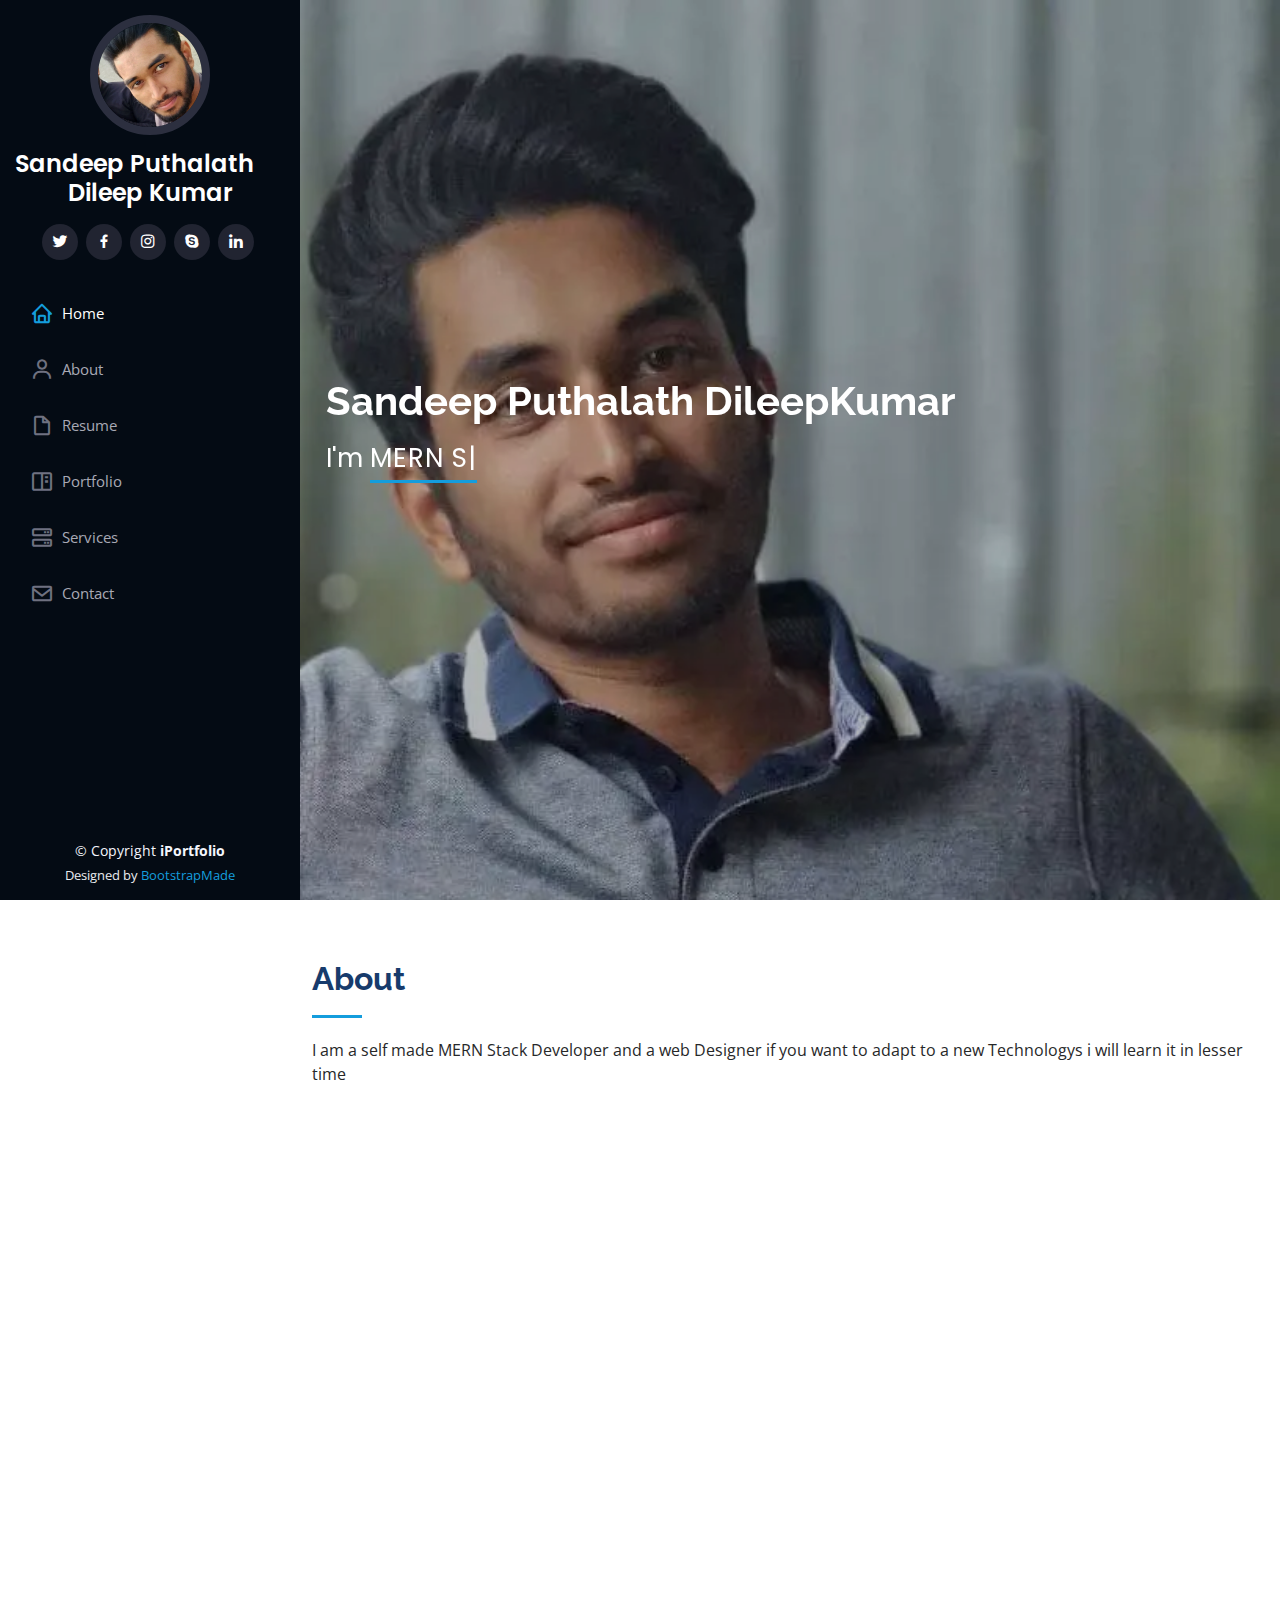
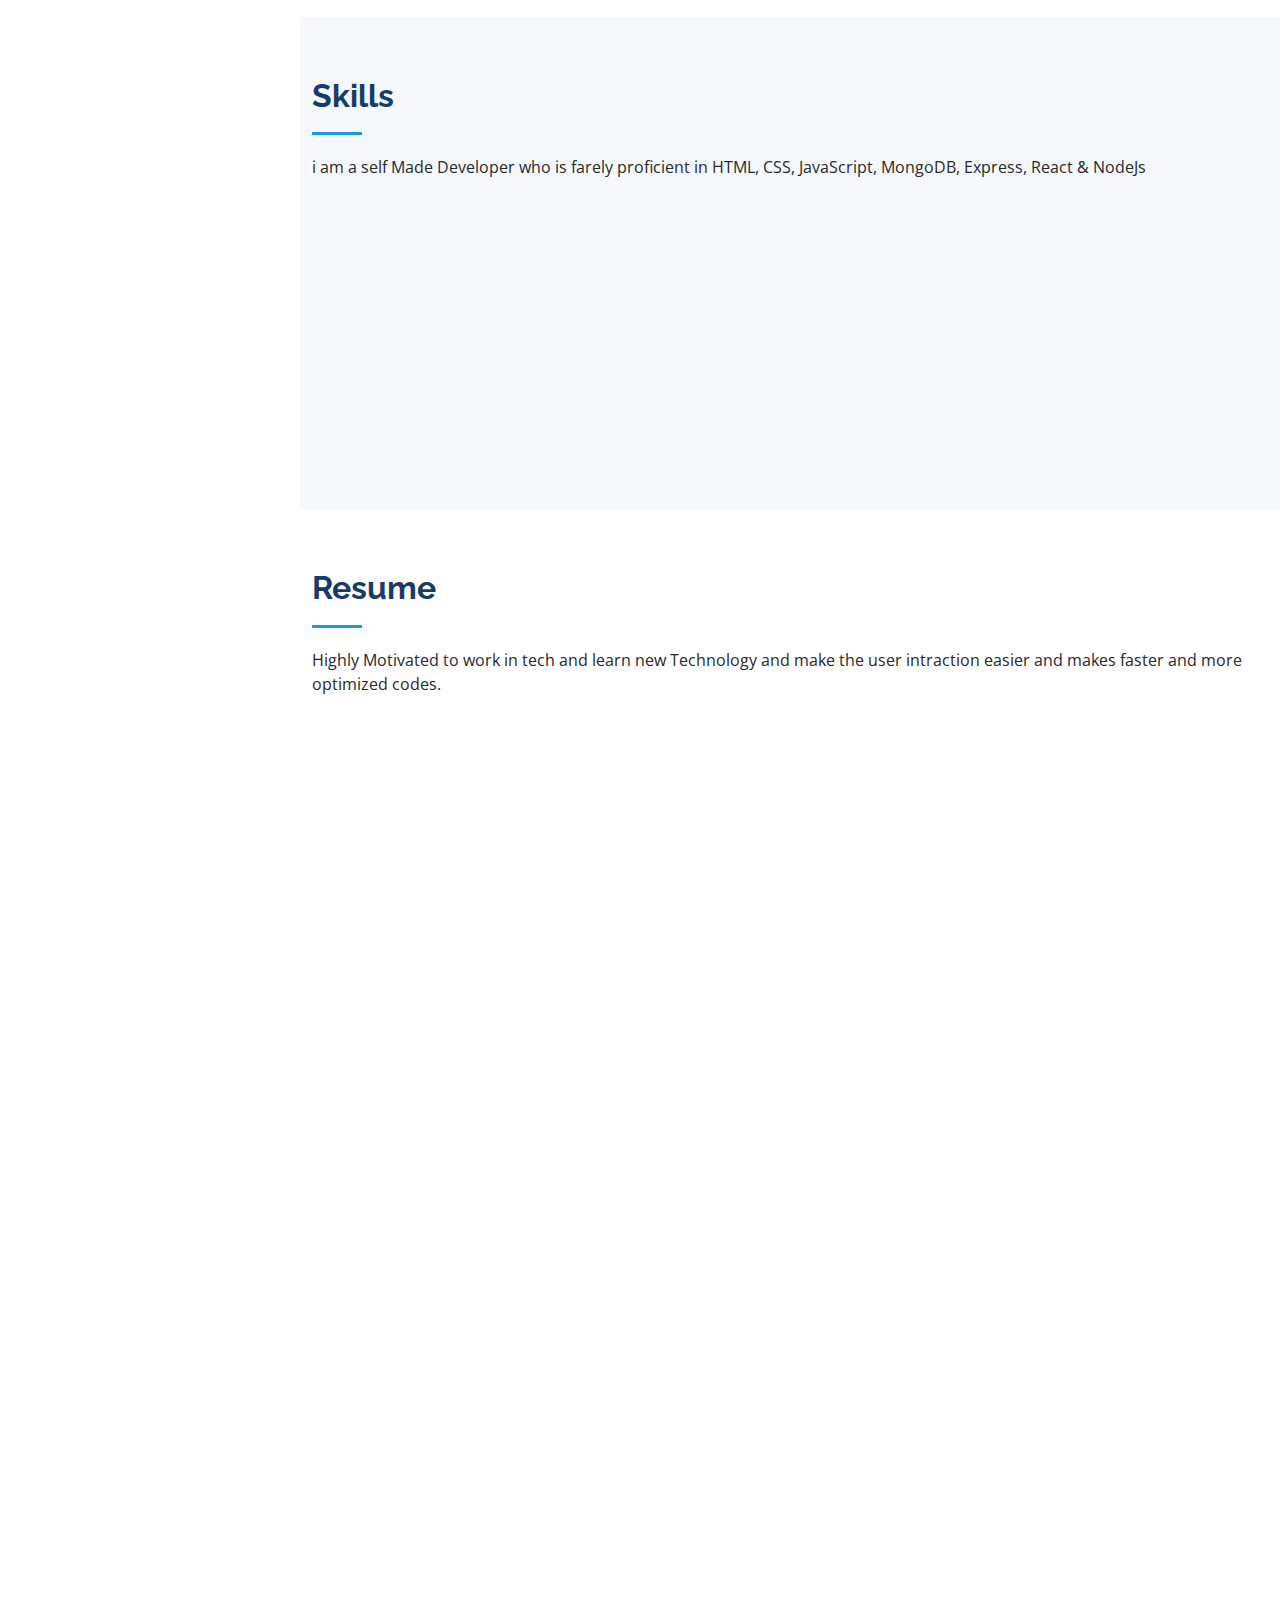
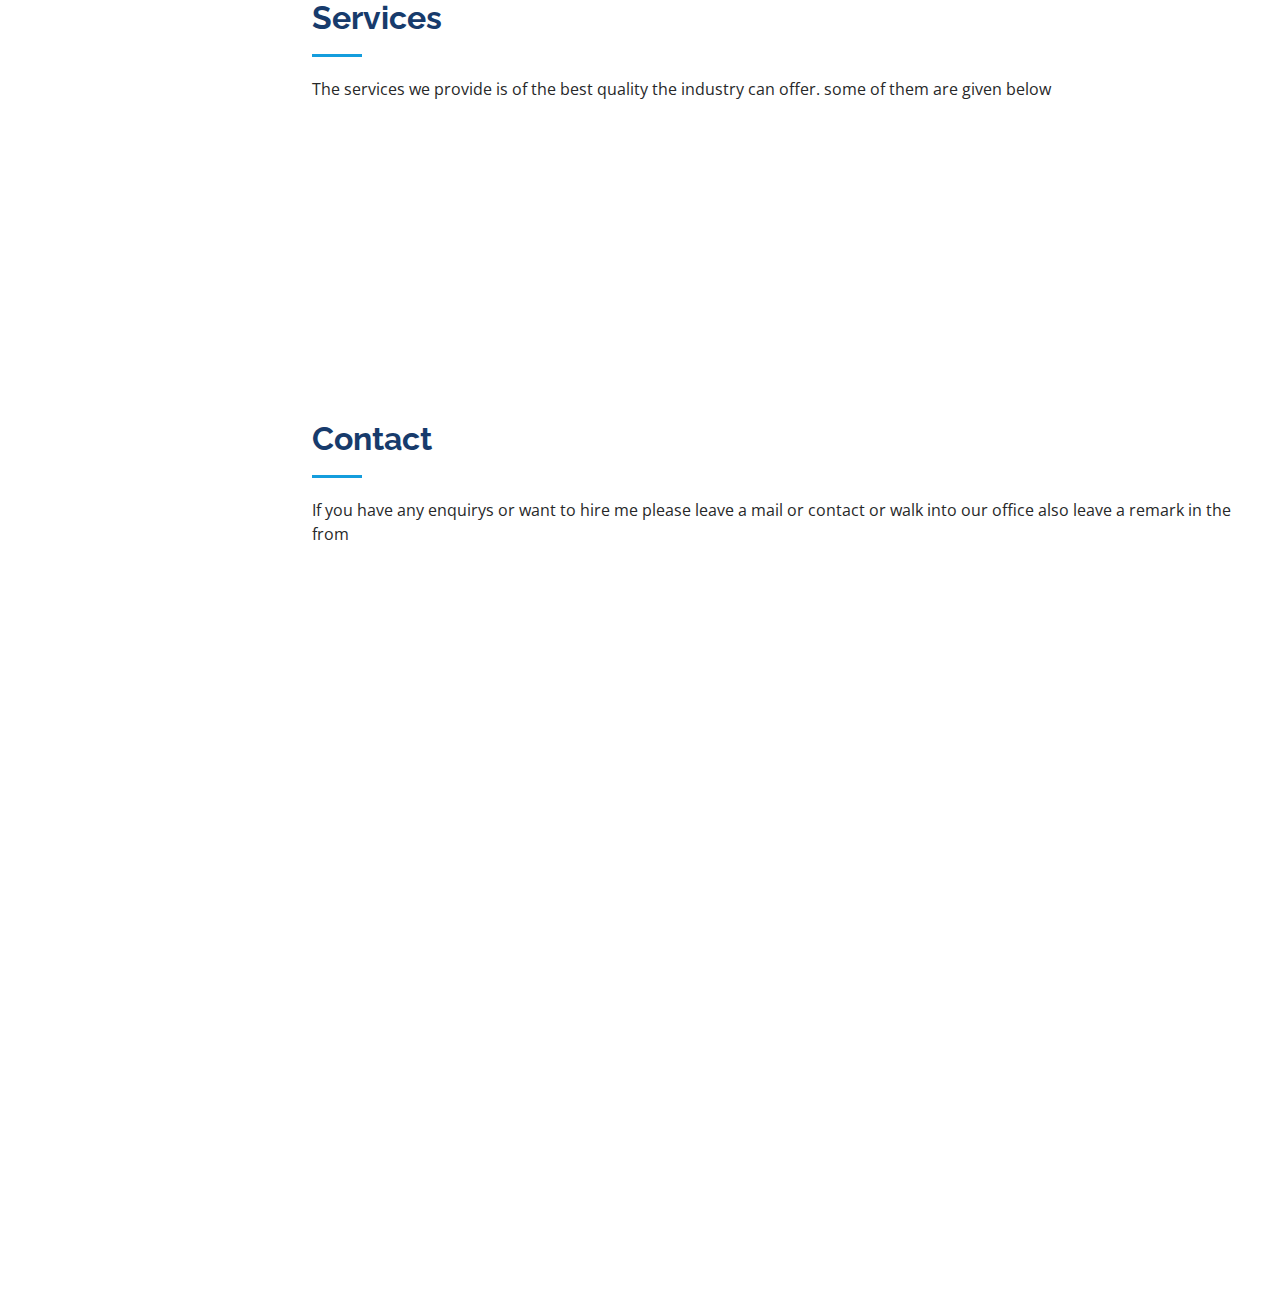
<file: index.html>
<!DOCTYPE html>
<html lang="en">

<head>
  <meta charset="utf-8">
  <meta content="width=device-width, initial-scale=1.0" name="viewport">

  <title >Sandeep Puthalath DileepKumar</title>
  <meta content="" name="description">
  <meta content="" name="keywords">

  <!-- Favicons -->
  <link href="assets/img/profile-img.webp"  rel="icon">
  <link href="assets/img/profile-img.webp" rel="apple-touch-icon">

  <!-- Google Fonts -->
  <link href="https://fonts.googleapis.com/css?family=Open+Sans:300,300i,400,400i,600,600i,700,700i|Raleway:300,300i,400,400i,500,500i,600,600i,700,700i|Poppins:300,300i,400,400i,500,500i,600,600i,700,700i" rel="stylesheet">

  <!-- Vendor CSS Files -->
  <link href="assets/vendor/aos/aos.css" rel="stylesheet">
  <link href="assets/vendor/bootstrap/css/bootstrap.min.css" rel="stylesheet">
  <link href="assets/vendor/bootstrap-icons/bootstrap-icons.css" rel="stylesheet">
  <link href="assets/vendor/boxicons/css/boxicons.min.css" rel="stylesheet">
  <link href="assets/vendor/glightbox/css/glightbox.min.css" rel="stylesheet">
  <link href="assets/vendor/swiper/swiper-bundle.min.css" rel="stylesheet">

  <!-- Template Main CSS File -->
  <link href="assets/css/style.css" rel="stylesheet">

  <!-- =======================================================
  * Template Name: iPortfolio - v3.9.1
  * Template URL: https://bootstrapmade.com/iportfolio-bootstrap-portfolio-websites-template/
  * Author: BootstrapMade.com
  * License: https://bootstrapmade.com/license/
  ======================================================== -->
</head>

<body>

  <!-- ======= Mobile nav toggle button ======= -->
  <i class="bi bi-list mobile-nav-toggle d-xl-none"></i>

  <!-- ======= Header ======= -->
  <header id="header">
    <div class="d-flex flex-column">

      <div class="profile">
        <img src="assets/img/profile-img.webp" alt="" class="img-fluid rounded-circle">
        <h1 class="text-light"><a href="index.html">Sandeep Puthalath Dileep Kumar</a></h1>
        <div class="social-links mt-3 text-center">
          <a href="https://twitter.com/Sandeep84139975" class="twitter"><i class="bx bxl-twitter"></i></a>
          <a href="https://www.facebook.com/Sandeep.sandzz" class="facebook"><i class="bx bxl-facebook"></i></a>
          <a href="https://www.instagram.com/1one_w0lf/" class="instagram"><i class="bx bxl-instagram"></i></a>
          <a href="#" class="google-plus"><i class="bx bxl-skype"></i></a>
          <a href="https://www.linkedin.com/in/sandeep-p-d-6b62b4233/" class="linkedin"><i class="bx bxl-linkedin"></i></a>
        </div>
      </div>

      <nav id="navbar" class="nav-menu navbar">
        <ul>
          <li><a href="#hero" class="nav-link scrollto active"><i class="bx bx-home"></i> <span>Home</span></a></li>
          <li><a href="#about" class="nav-link scrollto"><i class="bx bx-user"></i> <span>About</span></a></li>
          <li><a href="#resume" class="nav-link scrollto"><i class="bx bx-file-blank"></i> <span>Resume</span></a></li>
          <li><a href="#portfolio" class="nav-link scrollto"><i class="bx bx-book-content"></i> <span>Portfolio</span></a></li>
          <li><a href="#services" class="nav-link scrollto"><i class="bx bx-server"></i> <span>Services</span></a></li>
          <li><a href="#contact" class="nav-link scrollto"><i class="bx bx-envelope"></i> <span>Contact</span></a></li>
        </ul>
      </nav><!-- .nav-menu -->
    </div>
  </header><!-- End Header -->

  <!-- ======= Hero Section ======= -->
  <section id="hero" class="d-flex flex-column justify-content-center align-items-center">
    <div class="hero-container" data-aos="fade-in">
      <h1>Sandeep Puthalath DileepKumar</h1>
      <p>I'm <span class="typed" data-typed-items="MERN Stack Developer, Web Designer "></span></p>
    </div>
  </section><!-- End Hero -->

  <main id="main">

    <!-- ======= About Section ======= -->
    <section id="about" class="about">
      <div class="container">

        <div class="section-title">
          <h2>About</h2>
          <p>I am a self made MERN Stack Developer and a web Designer
            if you want to adapt to a new Technologys i will learn it in lesser time 
          </p>
        </div>

        <div class="row">
          <div class="col-lg-4" data-aos="fade-right">
            <img src="assets/img/FB_IMG_1568884704327.webp" class="img-fluid" alt="">
          </div>
          <div class="col-lg-8 pt-4 pt-lg-0 content" data-aos="fade-left">
            <h3>MERN Stack Developer &amp; Web Designer.</h3>
            <p class="fst-italic">
              I am a MERN Stack Developer. I can provide clean code & fully functional user friendly responsive websites
              I also make sites user friendly by using front-end and make it faster using back-end development skill

              
            </p>
            <div class="row">
              <div class="col-lg-6">
                <ul>
                  <li><i class="bi bi-chevron-right"></i> <strong>Birthday:</strong> <span>18 oct 1996</span></li>
                  <li><i class="bi bi-chevron-right"></i> <strong>Website:</strong> <span></span></li>
                  <li><i class="bi bi-chevron-right"></i> <strong>Phone:</strong> <span>+91 8075 548 465</span></li>
                  <li><i class="bi bi-chevron-right"></i> <strong>City:</strong> <span>Kochi, EKM</span></li>
                </ul>
              </div>
              <div class="col-lg-6">
                <ul>
                  <li><i class="bi bi-chevron-right"></i> <strong>Age:</strong> <span>26</span></li>
                  <li><i class="bi bi-chevron-right"></i> <strong>Degree:</strong> <span>Bsc.Electronics</span></li>
                  <li><i class="bi bi-chevron-right"></i> <strong>PhEmailone:</strong> <span>mysisneru123@gmail.com</span></li>
                  <li><i class="bi bi-chevron-right"></i> <strong>Freelance:</strong> <span>Available</span></li>
                </ul>
              </div>
            </div>
            <p>
             
            </p>
          </div>
        </div>

      </div>
    </section><!-- End About Section -->

    <!-- ======= Facts Section ======= -->
    <!-- <section id="facts" class="facts">
      <div class="container">

        <div class="section-title">
          <h2>Facts</h2>
          <p>Magnam dolores commodi suscipit. Necessitatibus eius consequatur ex aliquid fuga eum quidem. Sit sint consectetur velit. Quisquam quos quisquam cupiditate. Et nemo qui impedit suscipit alias ea. Quia fugiat sit in iste officiis commodi quidem hic quas.</p>
        </div>

        <div class="row no-gutters">

          <div class="col-lg-3 col-md-6 d-md-flex align-items-md-stretch" data-aos="fade-up">
            <div class="count-box">
              <i class="bi bi-emoji-smile"></i>
              <span data-purecounter-start="0" data-purecounter-end="232" data-purecounter-duration="1" class="purecounter"></span>
              <p><strong>Happy Clients</strong> consequuntur quae</p>
            </div>
          </div>

          <div class="col-lg-3 col-md-6 d-md-flex align-items-md-stretch" data-aos="fade-up" data-aos-delay="100">
            <div class="count-box">
              <i class="bi bi-journal-richtext"></i>
              <span data-purecounter-start="0" data-purecounter-end="521" data-purecounter-duration="1" class="purecounter"></span>
              <p><strong>Projects</strong> adipisci atque cum quia aut</p>
            </div>
          </div>

          <div class="col-lg-3 col-md-6 d-md-flex align-items-md-stretch" data-aos="fade-up" data-aos-delay="200">
            <div class="count-box">
              <i class="bi bi-headset"></i>
              <span data-purecounter-start="0" data-purecounter-end="1453" data-purecounter-duration="1" class="purecounter"></span>
              <p><strong>Hours Of Support</strong> aut commodi quaerat</p>
            </div>
          </div>

          <div class="col-lg-3 col-md-6 d-md-flex align-items-md-stretch" data-aos="fade-up" data-aos-delay="300">
            <div class="count-box">
              <i class="bi bi-people"></i>
              <span data-purecounter-start="0" data-purecounter-end="32" data-purecounter-duration="1" class="purecounter"></span>
              <p><strong>Hard Workers</strong> rerum asperiores dolor</p>
            </div>
          </div>

        </div>

      </div>
    </section>End Facts Section -->

    <!-- ======= Skills Section ======= -->
    <section id="skills" class="skills section-bg">
      <div class="container">

        <div class="section-title">
          <h2>Skills</h2>
          <p>i am a self Made Developer who is farely proficient in HTML, CSS, JavaScript, MongoDB, Express, React & NodeJs
          </p>
        </div>

        <div class="row skills-content">

          <div class="col-lg-6" data-aos="fade-up">

            <div class="progress">
              <span class="skill">HTML <i class="val">100%</i></span>
              <div class="progress-bar-wrap">
                <div class="progress-bar" role="progressbar" aria-valuenow="100" aria-valuemin="0" aria-valuemax="100"></div>
              </div>
            </div>

            <div class="progress">
              <span class="skill">CSS <i class="val">60%</i></span>
              <div class="progress-bar-wrap">
                <div class="progress-bar" role="progressbar" aria-valuenow="60" aria-valuemin="0" aria-valuemax="100"></div>
              </div>
            </div>

            <div class="progress">
              <span class="skill">JavaScript <i class="val">50%</i></span>
              <div class="progress-bar-wrap">
                <div class="progress-bar" role="progressbar" aria-valuenow="50" aria-valuemin="0" aria-valuemax="100"></div>
              </div>
            </div>

            <div class="progress">
              <span class="skill">MongoDB <i class="val">50%</i></span>
              <div class="progress-bar-wrap">
                <div class="progress-bar" role="progressbar" aria-valuenow="50" aria-valuemin="0" aria-valuemax="100"></div>
              </div>
            </div>

          </div>

          <div class="col-lg-6" data-aos="fade-up" data-aos-delay="100">

            <div class="progress">
              <span class="skill">Express <i class="val">50%</i></span>
              <div class="progress-bar-wrap">
                <div class="progress-bar" role="progressbar" aria-valuenow="50" aria-valuemin="0" aria-valuemax="100"></div>
              </div>
            </div>

            <div class="progress">
              <span class="skill">React <i class="val">60%</i></span>
              <div class="progress-bar-wrap">
                <div class="progress-bar" role="progressbar" aria-valuenow="60" aria-valuemin="0" aria-valuemax="100"></div>
              </div>
            </div>

            <div class="progress">
              <span class="skill">NodeJs <i class="val">50%</i></span>
              <div class="progress-bar-wrap">
                <div class="progress-bar" role="progressbar" aria-valuenow="50" aria-valuemin="0" aria-valuemax="100"></div>
              </div>
            </div>
            

          </div>

        </div>

      </div>
    </section><!-- End Skills Section -->

    <!-- ======= Resume Section ======= -->
    <section id="resume" class="resume">
      <div class="container">

        <div class="section-title">
          <h2>Resume</h2>
          <p>Highly Motivated to work in tech and learn new Technology and make the user intraction easier and makes faster and more optimized
            codes.
          </p>
        </div>

        <div class="row">
          <div class="col-lg-6" data-aos="fade-up">
            <h3 class="resume-title">Sumary</h3>
            <div class="resume-item pb-0">
              <h4>Sandeep Puthalath DileepKumar</h4>
              <p><em>Innovative and deadline-driven MERN Stack Developer with 1 years of experience developing and design user-centered digital material from initial concept to final.</em></p>
              <ul>
                <li>Kerala , Banglore, Chenni</li>
                <li>+91 8075 548 465</li>
                <li>mysisneru123@gmail.com</li>
              </ul>
            </div>

            <h3 class="resume-title">Education</h3>
            <div class="resume-item">
              <h4>Post gradution in Bachelor of Science &amp; MERN Stack development</h4>
              <h5>2015 - 2018</h5>
              <p><em>Baselios Poulose II  Catholicos College, Piravom</em></p>
              <p>Completed my Bachelor in BPC collage piravom, One of the reputed sports colleges in Ernakulam</p>
            </div>
            <div class="resume-item">
              <h4>Pre Degree in Computer Science &amp; mathamatics</h4>
              <h5>2013 - 2015</h5>
              <p><em>Sree Narayana Higher Secondary School, Sreekandeswaram</em></p>
              <p>This was the start of my passion in programming i had a test of development form my higher secondary classes</p>
            </div>
          </div>
          <div class="col-lg-6" data-aos="fade-up" data-aos-delay="100">
            <h3 class="resume-title">Professional Experience</h3>
            <!-- <div class="resume-item">
              <h4>Senior graphic design specialist</h4>
              <h5>2019 - Present</h5>
              <p><em>Experion, New York, NY </em></p>
              <ul>
                <li>Lead in the design, development, and implementation of the graphic, layout, and production communication materials</li>
                <li>Delegate tasks to the 7 members of the design team and provide counsel on all aspects of the project. </li>
                <li>Supervise the assessment of all graphic materials in order to ensure quality and accuracy of the design</li>
                <li>Oversee the efficient use of production project budgets ranging from $2,000 - $25,000</li>
              </ul>
            </div> -->
            <div class="resume-item">
              <h4>Web designer specialist</h4>
              <h5>2022 - 2022</h5>
              <p><em>Freelance</em></p>
              <ul>
                <li>Developed 3 design projects</li>
                <li>Managed up to 3 projects or tasks at a given time while under pressure</li>
                <li>Recommended and consulted with clients on the most appropriate Web Designs</li>
                <li>Created 2+ design presentations and proposals a month for clients and account managers</li>
              </ul>
            </div>
          </div>
        </div>

      </div>
    </section><!-- End Resume Section -->

    <!-- ======= Portfolio Section ======= -->
    <!-- <section id="portfolio" class="portfolio section-bg">
      <div class="container">

        <div class="section-title">
          <h2>Portfolio</h2>
          <p>Magnam dolores commodi suscipit. Necessitatibus eius consequatur ex aliquid fuga eum quidem. Sit sint consectetur velit. Quisquam quos quisquam cupiditate. Et nemo qui impedit suscipit alias ea. Quia fugiat sit in iste officiis commodi quidem hic quas.</p>
        </div>

        <div class="row" data-aos="fade-up">
          <div class="col-lg-12 d-flex justify-content-center">
            <ul id="portfolio-flters">
              <li data-filter="*" class="filter-active">All</li>
              <li data-filter=".filter-app">App</li>
              <li data-filter=".filter-card">Card</li>
              <li data-filter=".filter-web">Web</li>
            </ul>
          </div>
        </div>

        <div class="row portfolio-container" data-aos="fade-up" data-aos-delay="100">

          <div class="col-lg-4 col-md-6 portfolio-item filter-app">
            <div class="portfolio-wrap">
              <img src="assets/img/portfolio/portfolio-1.jpg" class="img-fluid" alt="">
              <div class="portfolio-links">
                <a href="assets/img/portfolio/portfolio-1.jpg" data-gallery="portfolioGallery" class="portfolio-lightbox" title="App 1"><i class="bx bx-plus"></i></a>
                <a href="portfolio-details.html" title="More Details"><i class="bx bx-link"></i></a>
              </div>
            </div>
          </div>

          <div class="col-lg-4 col-md-6 portfolio-item filter-web">
            <div class="portfolio-wrap">
              <img src="assets/img/portfolio/portfolio-2.jpg" class="img-fluid" alt="">
              <div class="portfolio-links">
                <a href="assets/img/portfolio/portfolio-2.jpg" data-gallery="portfolioGallery" class="portfolio-lightbox" title="Web 3"><i class="bx bx-plus"></i></a>
                <a href="portfolio-details.html" title="More Details"><i class="bx bx-link"></i></a>
              </div>
            </div>
          </div>

          <div class="col-lg-4 col-md-6 portfolio-item filter-app">
            <div class="portfolio-wrap">
              <img src="assets/img/portfolio/portfolio-3.jpg" class="img-fluid" alt="">
              <div class="portfolio-links">
                <a href="assets/img/portfolio/portfolio-3.jpg" data-gallery="portfolioGallery" class="portfolio-lightbox" title="App 2"><i class="bx bx-plus"></i></a>
                <a href="portfolio-details.html" title="More Details"><i class="bx bx-link"></i></a>
              </div>
            </div>
          </div>

          <div class="col-lg-4 col-md-6 portfolio-item filter-card">
            <div class="portfolio-wrap">
              <img src="assets/img/portfolio/portfolio-4.jpg" class="img-fluid" alt="">
              <div class="portfolio-links">
                <a href="assets/img/portfolio/portfolio-4.jpg" data-gallery="portfolioGallery" class="portfolio-lightbox" title="Card 2"><i class="bx bx-plus"></i></a>
                <a href="portfolio-details.html" title="More Details"><i class="bx bx-link"></i></a>
              </div>
            </div>
          </div>

          <div class="col-lg-4 col-md-6 portfolio-item filter-web">
            <div class="portfolio-wrap">
              <img src="assets/img/portfolio/portfolio-5.jpg" class="img-fluid" alt="">
              <div class="portfolio-links">
                <a href="assets/img/portfolio/portfolio-5.jpg" data-gallery="portfolioGallery" class="portfolio-lightbox" title="Web 2"><i class="bx bx-plus"></i></a>
                <a href="portfolio-details.html" title="More Details"><i class="bx bx-link"></i></a>
              </div>
            </div>
          </div>

          <div class="col-lg-4 col-md-6 portfolio-item filter-app">
            <div class="portfolio-wrap">
              <img src="assets/img/portfolio/portfolio-6.jpg" class="img-fluid" alt="">
              <div class="portfolio-links">
                <a href="assets/img/portfolio/portfolio-6.jpg" data-gallery="portfolioGallery" class="portfolio-lightbox" title="App 3"><i class="bx bx-plus"></i></a>
                <a href="portfolio-details.html" title="More Details"><i class="bx bx-link"></i></a>
              </div>
            </div>
          </div>

          <div class="col-lg-4 col-md-6 portfolio-item filter-card">
            <div class="portfolio-wrap">
              <img src="assets/img/portfolio/portfolio-7.jpg" class="img-fluid" alt="">
              <div class="portfolio-links">
                <a href="assets/img/portfolio/portfolio-7.jpg" data-gallery="portfolioGallery" class="portfolio-lightbox" title="Card 1"><i class="bx bx-plus"></i></a>
                <a href="portfolio-details.html" title="More Details"><i class="bx bx-link"></i></a>
              </div>
            </div>
          </div>

          <div class="col-lg-4 col-md-6 portfolio-item filter-card">
            <div class="portfolio-wrap">
              <img src="assets/img/portfolio/portfolio-8.jpg" class="img-fluid" alt="">
              <div class="portfolio-links">
                <a href="assets/img/portfolio/portfolio-8.jpg" data-gallery="portfolioGallery" class="portfolio-lightbox" title="Card 3"><i class="bx bx-plus"></i></a>
                <a href="portfolio-details.html" title="More Details"><i class="bx bx-link"></i></a>
              </div>
            </div>
          </div>

          <div class="col-lg-4 col-md-6 portfolio-item filter-web">
            <div class="portfolio-wrap">
              <img src="assets/img/portfolio/portfolio-9.jpg" class="img-fluid" alt="">
              <div class="portfolio-links">
                <a href="assets/img/portfolio/portfolio-9.jpg" data-gallery="portfolioGallery" class="portfolio-lightbox" title="Web 3"><i class="bx bx-plus"></i></a>
                <a href="portfolio-details.html" title="More Details"><i class="bx bx-link"></i></a>
              </div>
            </div>
          </div>

        </div>

      </div>
    </section>End Portfolio Section -->

    <!-- ======= Services Section ======= -->
    <section id="services" class="services">
      <div class="container">

        <div class="section-title">
          <h2>Services</h2>
          <p>The services we provide is of the best quality the industry can offer. some of them are given below</p>
        </div>

        <div class="row">
          <div class="col-lg-4 col-md-6 icon-box" data-aos="fade-up">
            <div class="icon"><i class="bi bi-briefcase"></i></div>
            <h4 class="title"><a href="">Video Editing</a></h4>
            <p class="description">Makes short marketing videos for clients and websites</p>
          </div>
          <div class="col-lg-4 col-md-6 icon-box" data-aos="fade-up" data-aos-delay="100">
            <div class="icon"><i class="bi bi-card-checklist"></i></div>
            <h4 class="title"><a href="">Web Designing</a></h4>
            <p class="description">Makes Better and user friendly static web pages and protfolios</p>
          </div>
          <div class="col-lg-4 col-md-6 icon-box" data-aos="fade-up" data-aos-delay="200">
            <div class="icon"><i class="bi bi-bar-chart"></i></div>
            <h4 class="title"><a href="">Ecommerse websites</a></h4>
            <p class="description">Build a Ecommerse websites from scrach and improve continuously to make a better and optimized websites</p>
          </div>
          <!-- <div class="col-lg-4 col-md-6 icon-box" data-aos="fade-up" data-aos-delay="300">
            <div class="icon"><i class="bi bi-binoculars"></i></div>
            <h4 class="title"><a href="">Magni Dolores</a></h4>
            <p class="description">Excepteur sint occaecat cupidatat non proident, sunt in culpa qui officia deserunt mollit anim id est laborum</p>
          </div>
          <div class="col-lg-4 col-md-6 icon-box" data-aos="fade-up" data-aos-delay="400">
            <div class="icon"><i class="bi bi-brightness-high"></i></div>
            <h4 class="title"><a href="">Nemo Enim</a></h4>
            <p class="description">At vero eos et accusamus et iusto odio dignissimos ducimus qui blanditiis praesentium voluptatum deleniti atque</p>
          </div>
          <div class="col-lg-4 col-md-6 icon-box" data-aos="fade-up" data-aos-delay="500">
            <div class="icon"><i class="bi bi-calendar4-week"></i></div>
            <h4 class="title"><a href="">Eiusmod Tempor</a></h4>
            <p class="description">Et harum quidem rerum facilis est et expedita distinctio. Nam libero tempore, cum soluta nobis est eligendi</p>
          </div>
        </div> -->

      </div>
    </section><!-- End Services Section -->

    <!-- ======= Testimonials Section ======= -->
    <!-- <section id="testimonials" class="testimonials section-bg">
      <div class="container">

        <div class="section-title">
          <h2>Testimonials</h2>
          <p>Magnam dolores commodi suscipit. Necessitatibus eius consequatur ex aliquid fuga eum quidem. Sit sint consectetur velit. Quisquam quos quisquam cupiditate. Et nemo qui impedit suscipit alias ea. Quia fugiat sit in iste officiis commodi quidem hic quas.</p>
        </div>

        <div class="testimonials-slider swiper" data-aos="fade-up" data-aos-delay="100">
          <div class="swiper-wrapper">

            <div class="swiper-slide">
              <div class="testimonial-item" data-aos="fade-up">
                <p>
                  <i class="bx bxs-quote-alt-left quote-icon-left"></i>
                  Proin iaculis purus consequat sem cure digni ssim donec porttitora entum suscipit rhoncus. Accusantium quam, ultricies eget id, aliquam eget nibh et. Maecen aliquam, risus at semper.
                  <i class="bx bxs-quote-alt-right quote-icon-right"></i>
                </p>
                <img src="assets/img/testimonials/testimonials-1.jpg" class="testimonial-img" alt="">
                <h3>Saul Goodman</h3>
                <h4>Ceo &amp; Founder</h4>
              </div> -->
            <!-- </div> -->
            <!-- End testimonial item -->

            <!-- <div class="swiper-slide">
              <div class="testimonial-item" data-aos="fade-up" data-aos-delay="100">
                <p>
                  <i class="bx bxs-quote-alt-left quote-icon-left"></i>
                  Export tempor illum tamen malis malis eram quae irure esse labore quem cillum quid cillum eram malis quorum velit fore eram velit sunt aliqua noster fugiat irure amet legam anim culpa.
                  <i class="bx bxs-quote-alt-right quote-icon-right"></i>
                </p>
                <img src="assets/img/testimonials/testimonials-2.jpg" class="testimonial-img" alt="">
                <h3>Sara Wilsson</h3>
                <h4>Designer</h4>
              </div>
            </div>End testimonial item -->

            <!-- <div class="swiper-slide">
              <div class="testimonial-item" data-aos="fade-up" data-aos-delay="200">
                <p>
                  <i class="bx bxs-quote-alt-left quote-icon-left"></i>
                  Enim nisi quem export duis labore cillum quae magna enim sint quorum nulla quem veniam duis minim tempor labore quem eram duis noster aute amet eram fore quis sint minim.
                  <i class="bx bxs-quote-alt-right quote-icon-right"></i>
                </p>
                <img src="assets/img/testimonials/testimonials-3.jpg" class="testimonial-img" alt="">
                <h3>Jena Karlis</h3>
                <h4>Store Owner</h4>
              </div>
            </div> -->
            <!-- End testimonial item -->

            <!-- <div class="swiper-slide">
              <div class="testimonial-item" data-aos="fade-up" data-aos-delay="300">
                <p>
                  <i class="bx bxs-quote-alt-left quote-icon-left"></i>
                  Fugiat enim eram quae cillum dolore dolor amet nulla culpa multos export minim fugiat minim velit minim dolor enim duis veniam ipsum anim magna sunt elit fore quem dolore labore illum veniam.
                  <i class="bx bxs-quote-alt-right quote-icon-right"></i>
                </p>
                <img src="assets/img/testimonials/testimonials-4.jpg" class="testimonial-img" alt="">
                <h3>Matt Brandon</h3>
                <h4>Freelancer</h4>
              </div>
            </div> -->
            <!-- End testimonial item -->

            <!-- <div class="swiper-slide">
              <div class="testimonial-item" data-aos="fade-up" data-aos-delay="400">
                <p>
                  <i class="bx bxs-quote-alt-left quote-icon-left"></i>
                  Quis quorum aliqua sint quem legam fore sunt eram irure aliqua veniam tempor noster veniam enim culpa labore duis sunt culpa nulla illum cillum fugiat legam esse veniam culpa fore nisi cillum quid.
                  <i class="bx bxs-quote-alt-right quote-icon-right"></i>
                </p>
                <img src="assets/img/testimonials/testimonials-5.jpg" class="testimonial-img" alt="">
                <h3>John Larson</h3>
                <h4>Entrepreneur</h4>
              </div>
            </div> -->
            <!-- End testimonial item -->
<!-- 
          </div>
          <div class="swiper-pagination"></div>
        </div>

      </div>
    </section> -->
    <!-- End Testimonials Section -->

    <!-- ======= Contact Section ======= -->
    <section id="contact" class="contact">
      <div class="container">

        <div class="section-title">
          <h2>Contact</h2>
          <p>If you have any enquirys or want to hire me please leave a mail or contact or walk into our office
            also leave a remark in the from
          </p>
        </div>

        <div class="row" data-aos="fade-in">

          <div class="col-lg-5 d-flex align-items-stretch">
            <div class="info">
              <div class="address">
                <i class="bi bi-geo-alt"></i>
                <h4>Location:</h4>
                <p>Ernakulam, Kerala</p>
              </div>

              <div class="email">
                <i class="bi bi-envelope"></i>
                <h4>Email:</h4>
                <p>mysisneru123@gmail.com</p>
              </div>

              <div class="phone">
                <i class="bi bi-phone"></i>
                <h4>Call:</h4>
                <p>+91 8075 548 465</p>
              </div>

              <iframe src="https://www.google.com/maps/embed?pb=!1m18!1m12!1m3!1d3928.5999884390335!2d76.33664859999999!3d10.049829400000002!2m3!1f0!2f0!3f0!3m2!1i1024!2i768!4f13.1!3m3!1m2!1s0x3b080c2f8ccf6847%3A0x74efc7de8f17c748!2sHMT%20Rd%2C%20HMT%20Kalamassery%2C%20Kochi%2C%20Kerala!5e0!3m2!1sen!2sin!4v1668420100707!5m2!1sen!2sin" frameborder="0" style="border:0; width: 100%; height: 290px;" allowfullscreen></iframe>
              
            </div>

          </div>

          <div class="col-lg-7 mt-5 mt-lg-0 d-flex align-items-stretch">

            <form id="submit-form" onsubmit="" action=""  role="form" novalidate class="php-email-form">
              <div class="row">
                <div class="form-group col-md-6">
                  <label for="name">Your Name</label>
                  
                  <input type="text" name="name" class="form-control" id="name" >
                  <small class="text-danger"></small>
                </div>
                <div class="form-group col-md-6">
                  <label for="name">Your Email</label>
                  <input type="email" class="form-control" name="email" id="email" >
                  <small  class="text-danger"></small>
                </div>
              </div>
              <div class="form-group">
                <label for="name">Subject</label>
                <input type="text" class="form-control" name="subject" id="subject" >
                <small  class="text-danger"></small>
              </div>
              <div class="form-group">
                <label for="name">Message</label>
                <textarea id="message" class="form-control" name="message" rows="10"></textarea>
                <small  class="text-danger"></small>
              </div>
              <div class="my-3">
                <div class="loading">Loading</div>
                <div class="error-message"></div>
                <div class="sent-message">Your message has been sent. Thank you!</div>
              </div>
              <div class="text-center"><button id="submit" name="submit" type="submit">Send Message</button></div>

            </form>
          </div>

        </div>

      </div>
    </section><!-- End Contact Section -->

  </main><!-- End #main -->

  <!-- ======= Footer ======= -->
  <footer id="footer">
    <div class="container">
      <div class="copyright">
        &copy; Copyright <strong><span>iPortfolio</span></strong>
      </div>
      <div class="credits">
        <!-- All the links in the footer should remain intact. -->
        <!-- You can delete the links only if you purchased the pro version. -->
        <!-- Licensing information: https://bootstrapmade.com/license/ -->
        <!-- Purchase the pro version with working PHP/AJAX contact form: https://bootstrapmade.com/iportfolio-bootstrap-portfolio-websites-template/ -->
        Designed by <a href="https://bootstrapmade.com/">BootstrapMade</a>
      </div>
    </div>
  </footer><!-- End  Footer -->

  <a href="#" class="back-to-top d-flex align-items-center justify-content-center"><i class="bi bi-arrow-up-short"></i></a>

  <!-- Vendor JS Files -->
  <!-- <script src="assets/vendor/purecounter/purecounter_vanilla.js"></script> -->
  <script src="assets/js/script.js"></script>
  <script src="assets/vendor/purecounter/purecounter_vanilla.js"></script>
  <script src="assets/vendor/aos/aos.js"></script>
  <script src="assets/vendor/bootstrap/js/bootstrap.bundle.min.js"></script>
  <script src="assets/vendor/glightbox/js/glightbox.min.js"></script>
  <script src="assets/vendor/isotope-layout/isotope.pkgd.min.js"></script>
  <script src="assets/vendor/swiper/swiper-bundle.min.js"></script>
  <script src="assets/vendor/typed.js/typed.min.js"></script>
  <script src="assets/vendor/waypoints/noframework.waypoints.js"></script>
  <script src="https://ajax.googleapis.com/ajax/libs/jquery/3.5.1/jquery.min.js"></script>
  <!-- <script src="https://ajax.googleapis.com/ajax/libs/jquery/3.5.1/jquery.min.js"></script> -->
  <!-- <script src="assets/vendor/php-email-form/validate.js"></script> -->

  <!-- Template Main JS File -->
  <script src="assets/js/main.js"></script>
 
</body>

</html>
</file>
<file: assets/css/style.css>
/**
* Template Name: iPortfolio - v3.9.1
* Template URL: https://bootstrapmade.com/iportfolio-bootstrap-portfolio-websites-template/
* Author: BootstrapMade.com
* License: https://bootstrapmade.com/license/
*/

/*--------------------------------------------------------------
# General
--------------------------------------------------------------*/
body {
  font-family: "Open Sans", sans-serif;
  color: #272829;
}

a {
  color: #149ddd;
  text-decoration: none;
}

a:hover {
  color: #37b3ed;
  text-decoration: none;
}

h1,
h2,
h3,
h4,
h5,
h6 {
  font-family: "Raleway", sans-serif;
}

/*--------------------------------------------------------------
# Back to top button
--------------------------------------------------------------*/
.back-to-top {
  position: fixed;
  visibility: hidden;
  opacity: 0;
  right: 15px;
  bottom: 15px;
  z-index: 996;
  background: #149ddd;
  width: 40px;
  height: 40px;
  border-radius: 50px;
  transition: all 0.4s;
}

.back-to-top i {
  font-size: 28px;
  color: #fff;
  line-height: 0;
}

.back-to-top:hover {
  background: #2eafec;
  color: #fff;
}

.back-to-top.active {
  visibility: visible;
  opacity: 1;
}

/*--------------------------------------------------------------
# Header
--------------------------------------------------------------*/
#header {
  position: fixed;
  top: 0;
  left: 0;
  bottom: 0;
  width: 300px;
  transition: all ease-in-out 0.5s;
  z-index: 9997;
  transition: all 0.5s;
  padding: 0 15px;
  background: #040b14;
  overflow-y: auto;
}

#header .profile img {
  margin: 15px auto;
  display: block;
  width: 120px;
  border: 8px solid #2c2f3f;
}

#header .profile h1 {
  font-size: 24px;
  margin: 0;
  padding: 0;
  font-weight: 600;
  -moz-text-align-last: center;
  text-align-last: center;
  font-family: "Poppins", sans-serif;
}

#header .profile h1 a,
#header .profile h1 a:hover {
  color: #fff;
  text-decoration: none;
}

#header .profile .social-links a {
  font-size: 18px;
  display: inline-block;
  background: #212431;
  color: #fff;
  line-height: 1;
  padding: 8px 0;
  margin-right: 4px;
  border-radius: 50%;
  text-align: center;
  width: 36px;
  height: 36px;
  transition: 0.3s;
}

#header .profile .social-links a:hover {
  background: #149ddd;
  color: #fff;
  text-decoration: none;
}

#main {
  margin-left: 300px;
}

@media (max-width: 1199px) {
  #header {
    left: -300px;
  }

  #main {
    margin-left: 0;
  }
}

/*--------------------------------------------------------------
# Navigation Menu
--------------------------------------------------------------*/
/* Desktop Navigation */
.nav-menu {
  padding: 30px 0 0 0;
}

.nav-menu * {
  margin: 0;
  padding: 0;
  list-style: none;
}

.nav-menu>ul>li {
  position: relative;
  white-space: nowrap;
}

.nav-menu a,
.nav-menu a:focus {
  display: flex;
  align-items: center;
  color: #a8a9b4;
  padding: 12px 15px;
  margin-bottom: 8px;
  transition: 0.3s;
  font-size: 15px;
}

.nav-menu a i,
.nav-menu a:focus i {
  font-size: 24px;
  padding-right: 8px;
  color: #6f7180;
}

.nav-menu a:hover,
.nav-menu .active,
.nav-menu .active:focus,
.nav-menu li:hover>a {
  text-decoration: none;
  color: #fff;
}

.nav-menu a:hover i,
.nav-menu .active i,
.nav-menu .active:focus i,
.nav-menu li:hover>a i {
  color: #149ddd;
}

/* Mobile Navigation */
.mobile-nav-toggle {
  position: fixed;
  right: 15px;
  top: 15px;
  z-index: 9998;
  border: 0;
  font-size: 24px;
  transition: all 0.4s;
  outline: none !important;
  background-color: #149ddd;
  color: #fff;
  width: 40px;
  height: 40px;
  display: inline-flex;
  align-items: center;
  justify-content: center;
  line-height: 0;
  border-radius: 50px;
  cursor: pointer;
}

.mobile-nav-active {
  overflow: hidden;
}

.mobile-nav-active #header {
  left: 0;
}

/*--------------------------------------------------------------
# Hero Section
--------------------------------------------------------------*/
#hero {
  width: 100%;
  height: 100vh;
  background: url("../img/FB_IMG_1568884704327.webp") top center;
  background-size: cover;
}

#hero:before {
  content: "";
  background: rgba(5, 13, 24, 0.3);
  position: absolute;
  bottom: 0;
  top: 0;
  left: 0;
  right: 0;
  z-index: 1;
}

#hero .hero-container {
  position: relative;
  z-index: 2;
  min-width: 300px;
}

#hero h1 {
  margin: 0 0 10px 0;
  font-size: 40px;
  font-weight: 700;
  line-height: 56px;
  color: #fff;
}

#hero p {
  color: #fff;
  margin-bottom: 50px;
  font-size: 26px;
  font-family: "Poppins", sans-serif;
}

#hero p span {
  color: #fff;
  padding-bottom: 4px;
  letter-spacing: 1px;
  border-bottom: 3px solid #149ddd;
}

@media (min-width: 1024px) {
  #hero {
    background-attachment: fixed;
  }
}

@media (max-width: 768px) {
  #hero h1 {
    font-size: 28px;
    line-height: 36px;
  }

  #hero h2 {
    font-size: 18px;
    line-height: 24px;
    margin-bottom: 30px;
  }
}

/*--------------------------------------------------------------
# Sections General
--------------------------------------------------------------*/
section {
  padding: 60px 0;
  overflow: hidden;
}

.section-bg {
  background: #f5f8fd;
}

.section-title {
  padding-bottom: 30px;
}

.section-title h2 {
  font-size: 32px;
  font-weight: bold;
  margin-bottom: 20px;
  padding-bottom: 20px;
  position: relative;
  color: #173b6c;
}

.section-title h2::after {
  content: "";
  position: absolute;
  display: block;
  width: 50px;
  height: 3px;
  background: #149ddd;
  bottom: 0;
  left: 0;
}

.section-title p {
  margin-bottom: 0;
}

/*--------------------------------------------------------------
# About
--------------------------------------------------------------*/
.about .content h3 {
  font-weight: 700;
  font-size: 26px;
  color: #173b6c;
}

.about .content ul {
  list-style: none;
  padding: 0;
}

.about .content ul li {
  margin-bottom: 20px;
  display: flex;
  align-items: center;
}

.about .content ul strong {
  margin-right: 10px;
}

.about .content ul i {
  font-size: 16px;
  margin-right: 5px;
  color: #149ddd;
  line-height: 0;
}

.about .content p:last-child {
  margin-bottom: 0;
}

/*--------------------------------------------------------------
# Facts
--------------------------------------------------------------*/
.facts {
  padding-bottom: 30px;
}

.facts .count-box {
  padding: 30px;
  width: 100%;
}

.facts .count-box i {
  display: block;
  font-size: 44px;
  color: #149ddd;
  float: left;
  line-height: 0;
}

.facts .count-box span {
  font-size: 48px;
  line-height: 40px;
  display: block;
  font-weight: 700;
  color: #050d18;
  margin-left: 60px;
}

.facts .count-box p {
  padding: 15px 0 0 0;
  margin: 0 0 0 60px;
  font-family: "Raleway", sans-serif;
  font-size: 14px;
  color: #122f57;
}

.facts .count-box a {
  font-weight: 600;
  display: block;
  margin-top: 20px;
  color: #122f57;
  font-size: 15px;
  font-family: "Poppins", sans-serif;
  transition: ease-in-out 0.3s;
}

.facts .count-box a:hover {
  color: #1f5297;
}

/*--------------------------------------------------------------
# Akills
--------------------------------------------------------------*/
.skills .progress {
  height: 60px;
  display: block;
  background: none;
  border-radius: 0;
}

.skills .progress .skill {
  padding: 0;
  margin: 0 0 6px 0;
  text-transform: uppercase;
  display: block;
  font-weight: 600;
  font-family: "Poppins", sans-serif;
  color: #050d18;
}

.skills .progress .skill .val {
  float: right;
  font-style: normal;
}

.skills .progress-bar-wrap {
  background: #dce8f8;
  height: 10px;
}

.skills .progress-bar {
  width: 1px;
  height: 10px;
  transition: 0.9s;
  background-color: #149ddd;
}

/*--------------------------------------------------------------
# Resume
--------------------------------------------------------------*/
.resume .resume-title {
  font-size: 26px;
  font-weight: 700;
  margin-top: 20px;
  margin-bottom: 20px;
  color: #050d18;
}

.resume .resume-item {
  padding: 0 0 20px 20px;
  margin-top: -2px;
  border-left: 2px solid #1f5297;
  position: relative;
}

.resume .resume-item h4 {
  line-height: 18px;
  font-size: 18px;
  font-weight: 600;
  text-transform: uppercase;
  font-family: "Poppins", sans-serif;
  color: #050d18;
  margin-bottom: 10px;
}

.resume .resume-item h5 {
  font-size: 16px;
  background: #e4edf9;
  padding: 5px 15px;
  display: inline-block;
  font-weight: 600;
  margin-bottom: 10px;
}

.resume .resume-item ul {
  padding-left: 20px;
}

.resume .resume-item ul li {
  padding-bottom: 10px;
}

.resume .resume-item:last-child {
  padding-bottom: 0;
}

.resume .resume-item::before {
  content: "";
  position: absolute;
  width: 16px;
  height: 16px;
  border-radius: 50px;
  left: -9px;
  top: 0;
  background: #fff;
  border: 2px solid #1f5297;
}

/*--------------------------------------------------------------
# Portfolio
--------------------------------------------------------------*/
.portfolio .portfolio-item {
  margin-bottom: 30px;
}

.portfolio #portfolio-flters {
  padding: 0;
  margin: 0 auto 35px auto;
  list-style: none;
  text-align: center;
  background: #fff;
  border-radius: 50px;
  padding: 2px 15px;
}

.portfolio #portfolio-flters li {
  cursor: pointer;
  display: inline-block;
  padding: 10px 15px 8px 15px;
  font-size: 14px;
  font-weight: 600;
  line-height: 1;
  text-transform: uppercase;
  color: #272829;
  margin-bottom: 5px;
  transition: all 0.3s ease-in-out;
}

.portfolio #portfolio-flters li:hover,
.portfolio #portfolio-flters li.filter-active {
  color: #149ddd;
}

.portfolio #portfolio-flters li:last-child {
  margin-right: 0;
}

.portfolio .portfolio-wrap {
  transition: 0.3s;
  position: relative;
  overflow: hidden;
  z-index: 1;
}

.portfolio .portfolio-wrap::before {
  content: "";
  background: rgba(255, 255, 255, 0.5);
  position: absolute;
  left: 0;
  right: 0;
  top: 0;
  bottom: 0;
  transition: all ease-in-out 0.3s;
  z-index: 2;
  opacity: 0;
}

.portfolio .portfolio-wrap .portfolio-links {
  opacity: 1;
  left: 0;
  right: 0;
  bottom: -60px;
  z-index: 3;
  position: absolute;
  transition: all ease-in-out 0.3s;
  display: flex;
  justify-content: center;
}

.portfolio .portfolio-wrap .portfolio-links a {
  color: #fff;
  font-size: 28px;
  text-align: center;
  background: rgba(20, 157, 221, 0.75);
  transition: 0.3s;
  width: 50%;
}

.portfolio .portfolio-wrap .portfolio-links a:hover {
  background: rgba(20, 157, 221, 0.95);
}

.portfolio .portfolio-wrap .portfolio-links a+a {
  border-left: 1px solid #37b3ed;
}

.portfolio .portfolio-wrap:hover::before {
  top: 0;
  left: 0;
  right: 0;
  bottom: 0;
  opacity: 1;
}

.portfolio .portfolio-wrap:hover .portfolio-links {
  opacity: 1;
  bottom: 0;
}

/*--------------------------------------------------------------
# Portfolio Details
--------------------------------------------------------------*/
.portfolio-details {
  padding-top: 40px;
}

.portfolio-details .portfolio-details-slider img {
  width: 100%;
}

.portfolio-details .portfolio-details-slider .swiper-pagination {
  margin-top: 20px;
  position: relative;
}

.portfolio-details .portfolio-details-slider .swiper-pagination .swiper-pagination-bullet {
  width: 12px;
  height: 12px;
  background-color: #fff;
  opacity: 1;
  border: 1px solid #149ddd;
}

.portfolio-details .portfolio-details-slider .swiper-pagination .swiper-pagination-bullet-active {
  background-color: #149ddd;
}

.portfolio-details .portfolio-info {
  padding: 30px;
  box-shadow: 0px 0 30px rgba(5, 13, 24, 0.08);
}

.portfolio-details .portfolio-info h3 {
  font-size: 22px;
  font-weight: 700;
  margin-bottom: 20px;
  padding-bottom: 20px;
  border-bottom: 1px solid #eee;
}

.portfolio-details .portfolio-info ul {
  list-style: none;
  padding: 0;
  font-size: 15px;
}

.portfolio-details .portfolio-info ul li+li {
  margin-top: 10px;
}

.portfolio-details .portfolio-description {
  padding-top: 30px;
}

.portfolio-details .portfolio-description h2 {
  font-size: 26px;
  font-weight: 700;
  margin-bottom: 20px;
}

.portfolio-details .portfolio-description p {
  padding: 0;
}

/*--------------------------------------------------------------
# Services
--------------------------------------------------------------*/
.services .icon-box {
  margin-bottom: 20px;
}

.services .icon {
  float: left;
  display: flex;
  align-items: center;
  justify-content: center;
  width: 54px;
  height: 54px;
  background: #149ddd;
  border-radius: 50%;
  transition: 0.5s;
  border: 1px solid #149ddd;
}

.services .icon i {
  color: #fff;
  font-size: 24px;
  line-height: 0;
}

.services .icon-box:hover .icon {
  background: #fff;
}

.services .icon-box:hover .icon i {
  color: #149ddd;
}

.services .title {
  margin-left: 80px;
  font-weight: 700;
  margin-bottom: 15px;
  font-size: 18px;
}

.services .title a {
  color: #343a40;
}

.services .title a:hover {
  color: #149ddd;
}

.services .description {
  margin-left: 80px;
  line-height: 24px;
  font-size: 14px;
}

/*--------------------------------------------------------------
# Testimonials
--------------------------------------------------------------*/
.testimonials .testimonials-carousel,
.testimonials .testimonials-slider {
  overflow: hidden;
}

.testimonials .testimonial-item {
  box-sizing: content-box;
  text-align: center;
  min-height: 320px;
}

.testimonials .testimonial-item .testimonial-img {
  width: 90px;
  border-radius: 50%;
  margin: 0 auto;
}

.testimonials .testimonial-item h3 {
  font-size: 18px;
  font-weight: bold;
  margin: 10px 0 5px 0;
  color: #111;
}

.testimonials .testimonial-item h4 {
  font-size: 14px;
  color: #999;
  margin: 0;
}

.testimonials .testimonial-item .quote-icon-left,
.testimonials .testimonial-item .quote-icon-right {
  color: #c3e8fa;
  font-size: 26px;
}

.testimonials .testimonial-item .quote-icon-left {
  display: inline-block;
  left: -5px;
  position: relative;
}

.testimonials .testimonial-item .quote-icon-right {
  display: inline-block;
  right: -5px;
  position: relative;
  top: 10px;
}

.testimonials .testimonial-item p {
  font-style: italic;
  margin: 0 15px 15px 15px;
  padding: 20px;
  background: #fff;
  position: relative;
  margin-bottom: 35px;
  border-radius: 6px;
  box-shadow: 0px 2px 15px rgba(0, 0, 0, 0.1);
}

.testimonials .testimonial-item p::after {
  content: "";
  width: 0;
  height: 0;
  border-top: 20px solid #fff;
  border-right: 20px solid transparent;
  border-left: 20px solid transparent;
  position: absolute;
  bottom: -20px;
  left: calc(50% - 20px);
}

.testimonials .swiper-pagination {
  margin-top: 20px;
  position: relative;
}

.testimonials .swiper-pagination .swiper-pagination-bullet {
  width: 12px;
  height: 12px;
  background-color: #fff;
  opacity: 1;
  border: 1px solid #149ddd;
}

.testimonials .swiper-pagination .swiper-pagination-bullet-active {
  background-color: #149ddd;
}

/*--------------------------------------------------------------
# Contact
--------------------------------------------------------------*/
.contact {
  padding-bottom: 130px;
}

.contact .info {
  padding: 30px;
  background: #fff;
  width: 100%;
  box-shadow: 0 0 24px 0 rgba(0, 0, 0, 0.12);
}

.contact .info i {
  font-size: 20px;
  color: #149ddd;
  float: left;
  width: 44px;
  height: 44px;
  background: #dff3fc;
  display: flex;
  justify-content: center;
  align-items: center;
  border-radius: 50px;
  transition: all 0.3s ease-in-out;
}

.contact .info h4 {
  padding: 0 0 0 60px;
  font-size: 22px;
  font-weight: 600;
  margin-bottom: 5px;
  color: #050d18;
}

.contact .info p {
  padding: 0 0 10px 60px;
  margin-bottom: 20px;
  font-size: 14px;
  color: #173b6c;
}

.contact .info .email p {
  padding-top: 5px;
}

.contact .info .social-links {
  padding-left: 60px;
}

.contact .info .social-links a {
  font-size: 18px;
  display: inline-block;
  background: #333;
  color: #fff;
  line-height: 1;
  padding: 8px 0;
  border-radius: 50%;
  text-align: center;
  width: 36px;
  height: 36px;
  transition: 0.3s;
  margin-right: 10px;
}

.contact .info .social-links a:hover {
  background: #149ddd;
  color: #fff;
}

.contact .info .email:hover i,
.contact .info .address:hover i,
.contact .info .phone:hover i {
  background: #149ddd;
  color: #fff;
}

.contact .php-email-form {
  width: 100%;
  padding: 30px;
  background: #fff;
  box-shadow: 0 0 24px 0 rgba(0, 0, 0, 0.12);
}

.contact .php-email-form .form-group {
  padding-bottom: 8px;
}

.contact .php-email-form .validate {
  display: none;
  color: red;
  margin: 0 0 15px 0;
  font-weight: 400;
  font-size: 13px;
}

.contact .php-email-form .error-message {
  display: none;
  color: #fff;
  background: #ed3c0d;
  text-align: left;
  padding: 15px;
  font-weight: 600;
}

.contact .php-email-form .error-message br+br {
  margin-top: 25px;
}

.contact .php-email-form .sent-message {
  display: none;
  color: #fff;
  background: #18d26e;
  text-align: center;
  padding: 15px;
  font-weight: 600;
}

.contact .php-email-form .loading {
  display: none;
  background: #fff;
  text-align: center;
  padding: 15px;
}

.contact .php-email-form .loading:before {
  content: "";
  display: inline-block;
  border-radius: 50%;
  width: 24px;
  height: 24px;
  margin: 0 10px -6px 0;
  border: 3px solid #18d26e;
  border-top-color: #eee;
  -webkit-animation: animate-loading 1s linear infinite;
  animation: animate-loading 1s linear infinite;
}

.contact .php-email-form .form-group {
  margin-bottom: 15px;
}

.contact .php-email-form label {
  padding-bottom: 8px;
}

.contact .php-email-form input,
.contact .php-email-form textarea {
  border-radius: 0;
  box-shadow: none;
  font-size: 14px;
}

.contact .php-email-form input {
  height: 44px;
}

.contact .php-email-form textarea {
  padding: 10px 15px;
}

.contact .php-email-form button[type=submit] {
  background: #149ddd;
  border: 0;
  padding: 10px 24px;
  color: #fff;
  transition: 0.4s;
  border-radius: 4px;
}

.contact .php-email-form button[type=submit]:hover {
  background: #37b3ed;
}

@-webkit-keyframes animate-loading {
  0% {
    transform: rotate(0deg);
  }

  100% {
    transform: rotate(360deg);
  }
}

@keyframes animate-loading {
  0% {
    transform: rotate(0deg);
  }

  100% {
    transform: rotate(360deg);
  }
}

/*--------------------------------------------------------------
# Breadcrumbs
--------------------------------------------------------------*/
.breadcrumbs {
  padding: 20px 0;
  background: #f9f9f9;
}

.breadcrumbs h2 {
  font-size: 26px;
  font-weight: 300;
}

.breadcrumbs ol {
  display: flex;
  flex-wrap: wrap;
  list-style: none;
  padding: 0;
  margin: 0;
  font-size: 15px;
}

.breadcrumbs ol li+li {
  padding-left: 10px;
}

.breadcrumbs ol li+li::before {
  display: inline-block;
  padding-right: 10px;
  color: #0e2442;
  content: "/";
}

@media (max-width: 768px) {
  .breadcrumbs .d-flex {
    display: block !important;
  }

  .breadcrumbs ol {
    display: block;
  }

  .breadcrumbs ol li {
    display: inline-block;
  }
}

/*--------------------------------------------------------------
# Footer
--------------------------------------------------------------*/
#footer {
  padding: 15px;
  color: #f4f6fd;
  font-size: 14px;
  position: fixed;
  left: 0;
  bottom: 0;
  width: 300px;
  z-index: 9999;
  background: #040b14;
}

#footer .copyright {
  text-align: center;
}

#footer .credits {
  padding-top: 5px;
  text-align: center;
  font-size: 13px;
  color: #eaebf0;
}

@media (max-width: 1199px) {
  #footer {
    position: static;
    width: auto;
    padding-right: 20px 15px;
  }
}
</file>
